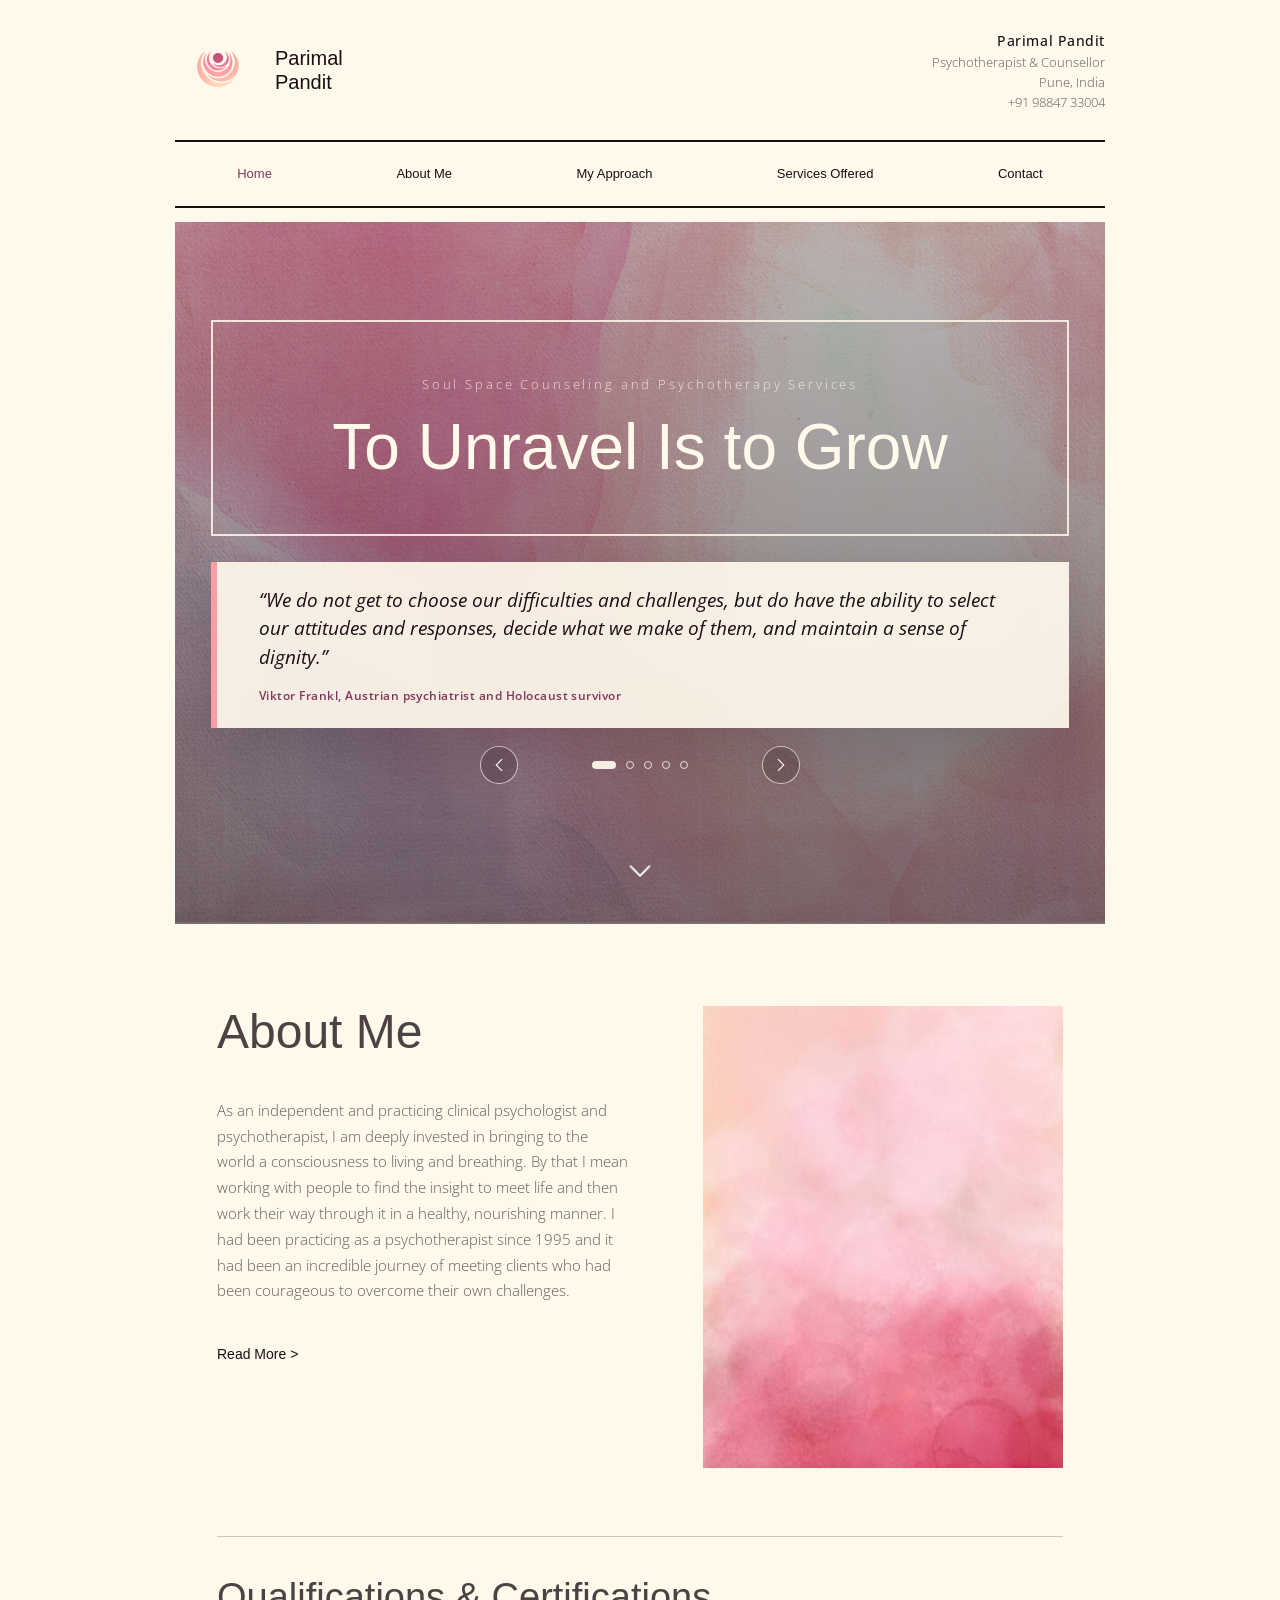
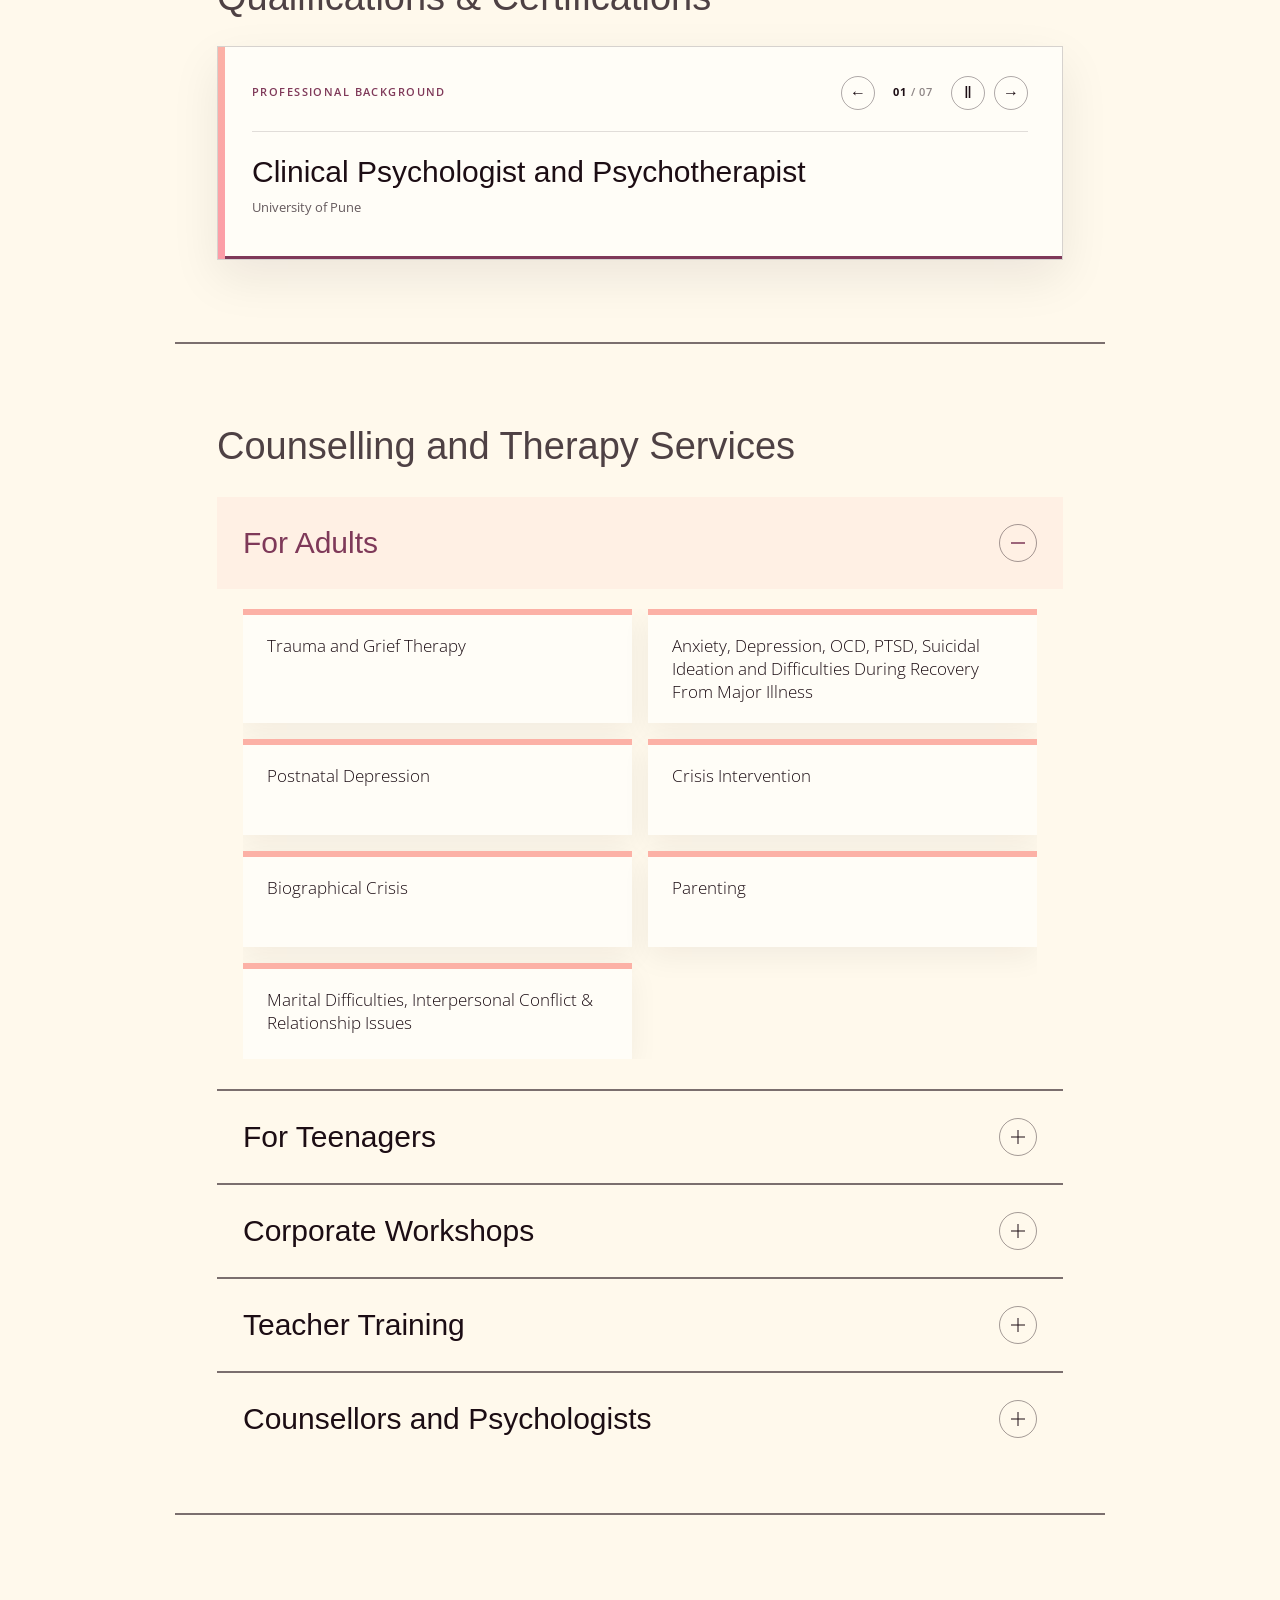
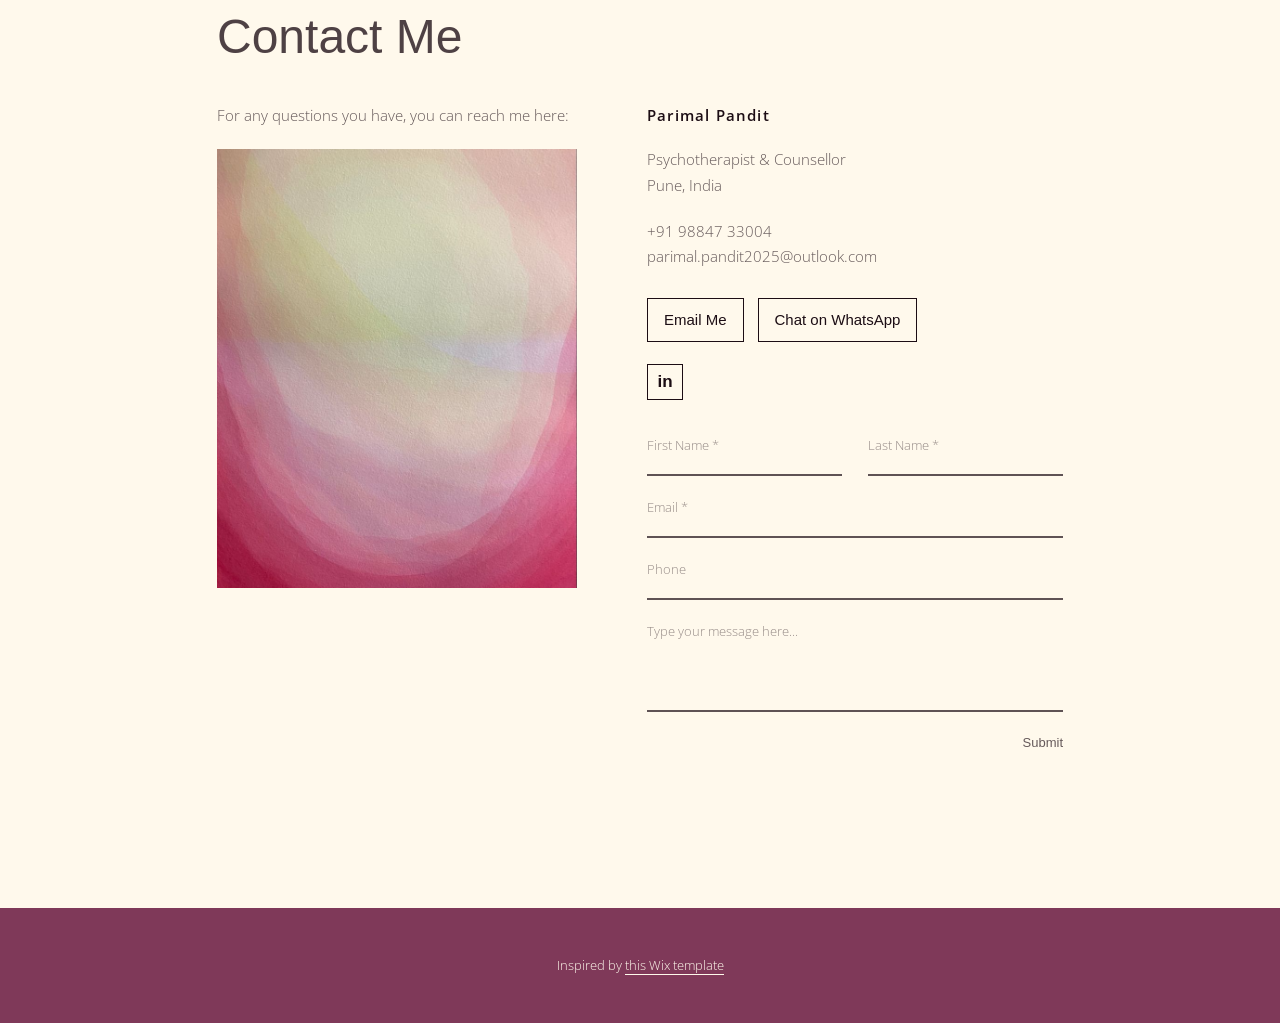
<file: index.html>
<!doctype html>
<html lang="en">
  <head>
    <meta charset="utf-8">
    <meta name="viewport" content="width=device-width, initial-scale=1">
    <title>Parimal Pandit | Psychotherapist &amp; Counsellor</title>
    <meta name="description" content="Personal website for psychotherapist and counsellor Parimal Pandit.">
    <link rel="icon" type="image/png" href="assets/logo.png">
    <link rel="stylesheet" href="styles.css?v=quote-card-refinement">
  </head>
  <body>
    <header class="site-header site-shell">
      <div class="brand-row">
        <a class="brand-link" href="index.html" aria-label="Parimal Pandit home">
          <img class="brand-logo" src="assets/logo.png" alt="Parimal Pandit logo">
          <span class="brand-name"><span>Parimal</span><span>Pandit</span></span>
        </a>
        <address class="header-contact">
          <strong>Parimal Pandit</strong>
          Psychotherapist &amp; Counsellor<br>
          Pune, India<br>
          +91 98847 33004
        </address>
      </div>
      <div class="nav-wrap">
        <button class="menu-toggle" type="button" aria-label="Toggle navigation" aria-expanded="false"><span></span></button>
        <nav class="main-nav" aria-label="Main navigation">
          <a class="active" href="index.html">Home</a>
          <a href="about.html">About Me</a>
          <a href="approach.html">My Approach</a>
          <a href="services.html">Services Offered</a>
          <a href="contact.html">Contact</a>
        </nav>
      </div>
    </header>

    <main class="site-shell">
      <section class="hero" style="--hero-image: url('assets/personal_paintings/pink_painting_2.png');">
        <div class="hero-content">
          <div class="hero-frame">
            <div>
              <div class="eyebrow">Soul Space Counseling and Psychotherapy Services</div>
              <h1>To Unravel Is to Grow</h1>
            </div>
          </div>

          <div class="quote-carousel" data-quote-carousel role="region" aria-roledescription="carousel" aria-label="Reflections on healing and personal growth">
            <div class="quote-card" aria-live="polite" aria-atomic="true">
              <blockquote>
                <p data-quote-text>“We do not get to choose our difficulties and challenges, but do have the ability to select our attitudes and responses, decide what we make of them, and maintain a sense of dignity.”</p>
                <footer data-quote-author>Viktor Frankl, Austrian psychiatrist and Holocaust survivor</footer>
              </blockquote>
            </div>
            <div class="quote-carousel-controls">
              <button class="quote-chevron" type="button" data-quote-previous aria-label="Previous quote">
                <img src="assets/left-arrow.png" alt="">
              </button>
              <div class="quote-dots" aria-label="Choose a quote">
                <button class="quote-dot is-active" type="button" data-quote-index="0" aria-label="Show quote 1" aria-current="true"></button>
                <button class="quote-dot" type="button" data-quote-index="1" aria-label="Show quote 2"></button>
                <button class="quote-dot" type="button" data-quote-index="2" aria-label="Show quote 3"></button>
                <button class="quote-dot" type="button" data-quote-index="3" aria-label="Show quote 4"></button>
                <button class="quote-dot" type="button" data-quote-index="4" aria-label="Show quote 5"></button>
              </div>
              <button class="quote-chevron" type="button" data-quote-next aria-label="Next quote">
                <img src="assets/right-arrow.png" alt="">
              </button>
            </div>
          </div>
        </div>
        <button class="scroll-arrow" type="button" aria-label="Scroll to About Me">
          <img src="assets/down-arrow.png" alt="">
        </button>
      </section>

      <section class="section fade-section" id="about-preview">
        <div class="two-column">
          <div>
            <h2 class="section-title">About Me</h2>
            <p>As an independent and practicing clinical psychologist and psychotherapist, I am deeply invested in bringing to the world a consciousness to living and breathing. By that I mean working with people to find the insight to meet life and then work their way through it in a healthy, nourishing manner. I had been practicing as a psychotherapist since 1995 and it had been an incredible journey of meeting clients who had been courageous to overcome their own challenges.</p>
            <a class="link-more" href="about.html">Read More &gt;</a>
          </div>
          <img class="portrait" src="assets/waldorf3.jpg" alt="Soft Waldorf artwork in blush and berry tones">
        </div>

        <div class="credentials" aria-labelledby="credentials-title">
          <div class="credentials-heading">
            <h3 id="credentials-title">Qualifications &amp; Certifications</h3>
          </div>
          <div class="credentials-carousel-wrap">
            <div class="credential-carousel" data-credential-carousel role="region" aria-roledescription="carousel" aria-label="Qualifications and certifications">
              <div class="credential-carousel-topline">
                <span class="credential-carousel-label">Professional Background</span>
                <div class="credential-carousel-controls">
                  <button type="button" data-carousel-previous aria-label="Previous certification">&larr;</button>
                  <span class="credential-carousel-count" aria-hidden="true"><b data-carousel-index>01</b> / 07</span>
                  <button type="button" data-carousel-toggle aria-label="Pause automatic rotation">Ⅱ</button>
                  <button type="button" data-carousel-next aria-label="Next certification">&rarr;</button>
                </div>
              </div>
              <article class="credential-carousel-slide" aria-live="polite" aria-atomic="true">
                <strong data-carousel-title>Clinical Psychologist and Psychotherapist</strong>
                <span data-carousel-issuer>University of Pune</span>
              </article>
              <div class="credential-carousel-progress" aria-hidden="true"><span></span></div>
            </div>
          </div>
        </div>
      </section>

      <section class="section fade-section" id="services-preview">
        <div class="alternate-services">
          <h2>Counselling and Therapy Services</h2>
          <div class="service-accordions">
            <details class="service-accordion is-expanded" open>
              <summary>
                <span class="service-accordion-title">For Adults</span>
                <span class="service-accordion-icon" aria-hidden="true"></span>
              </summary>
              <div class="service-accordion-panel">
                <div class="service-tile-grid">
                  <a class="service-tile" href="services.html#trauma">Trauma and Grief Therapy</a>
                  <a class="service-tile" href="services.html#anxiety">Anxiety, Depression, OCD, PTSD, Suicidal Ideation and Difficulties During Recovery From Major Illness</a>
                  <a class="service-tile" href="services.html#depression">Postnatal Depression</a>
                  <a class="service-tile" href="services.html#trauma">Crisis Intervention</a>
                  <a class="service-tile" href="services.html#depression">Biographical Crisis</a>
                  <a class="service-tile" href="services.html#parenting">Parenting</a>
                  <a class="service-tile" href="services.html#relationships">Marital Difficulties, Interpersonal Conflict &amp; Relationship Issues</a>
                </div>
              </div>
            </details>

            <details class="service-accordion">
              <summary>
                <span class="service-accordion-title">For Teenagers</span>
                <span class="service-accordion-icon" aria-hidden="true"></span>
              </summary>
              <div class="service-accordion-panel">
                <div class="service-tile-grid">
                  <a class="service-tile" href="services.html#adolescent">Social and Interpersonal Anxiety, Aggression and Anger Management</a>
                  <a class="service-tile" href="services.html#adolescent">Exam Worries and Stress</a>
                  <a class="service-tile" href="services.html#trauma">Trauma and Separation</a>
                  <a class="service-tile" href="services.html#adolescent">School Refusal</a>
                  <a class="service-tile" href="services.html#adolescent">Group Work in Schools</a>
                </div>
              </div>
            </details>

            <details class="service-accordion">
              <summary>
                <span class="service-accordion-title">Corporate Workshops</span>
                <span class="service-accordion-icon" aria-hidden="true"></span>
              </summary>
              <div class="service-accordion-panel">
                <div class="service-tile-grid">
                  <a class="service-tile" href="contact.html">Stress Management</a>
                  <a class="service-tile" href="contact.html">Work-life Balance</a>
                  <a class="service-tile" href="contact.html">Parenting</a>
                  <a class="service-tile" href="contact.html">Crisis Management</a>
                  <a class="service-tile" href="contact.html">Mental Health Awareness</a>
                </div>
              </div>
            </details>

            <details class="service-accordion">
              <summary>
                <span class="service-accordion-title">Teacher Training</span>
                <span class="service-accordion-icon" aria-hidden="true"></span>
              </summary>
              <div class="service-accordion-panel">
                <div class="service-tile-grid">
                  <a class="service-tile" href="contact.html">Training in Trauma-informed Pedagogy</a>
                  <a class="service-tile" href="contact.html">Listening &amp; Communication Modules</a>
                  <a class="service-tile" href="contact.html">Identifying Mental Health Needs</a>
                  <a class="service-tile" href="contact.html">Empowering Teachers for Crisis and Emergency Management</a>
                  <a class="service-tile" href="contact.html">Parent Workshops</a>
                  <a class="service-tile" href="contact.html">Crisis Management</a>
                </div>
              </div>
            </details>

            <details class="service-accordion">
              <summary>
                <span class="service-accordion-title">Counsellors and Psychologists</span>
                <span class="service-accordion-icon" aria-hidden="true"></span>
              </summary>
              <div class="service-accordion-panel">
                <div class="service-tile-grid">
                  <a class="service-tile" href="contact.html">Mentorship for Counsellors and Psychologists</a>
                </div>
              </div>
            </details>
          </div>
        </div>
      </section>

      <section class="section contact-section fade-section">
        <h2 class="section-title">Contact Me</h2>
        <div class="contact-block">
          <div>
            <p>For any questions you have, you can reach me here:</p>
            <img class="contact-image" src="assets/waldorf1.jpg" alt="Soft Waldorf artwork in pink and cream">
          </div>
          <div class="contact-details">
            <strong>Parimal Pandit</strong>
            <p>Psychotherapist &amp; Counsellor<br>Pune, India</p>
            <p>+91 98847 33004<br>parimal.pandit2025@outlook.com</p>
            <div class="contact-actions">
              <a class="contact-action" href="mailto:parimal.pandit2025@outlook.com">Email Me</a>
              <a class="contact-action" href="https://wa.me/919884733004" target="_blank" rel="noopener">Chat on WhatsApp</a>
            </div>
            <div class="social-links" aria-label="Social links">
              <a class="social-link" href="https://www.linkedin.com/in/parimal-pandit/" target="_blank" rel="noopener" aria-label="LinkedIn">in</a>
            </div>
            <div class="placeholder-form" aria-label="Contact form placeholder">
              <div class="form-row">
                <div class="field">First Name *</div>
                <div class="field">Last Name *</div>
              </div>
              <div class="field">Email *</div>
              <div class="field">Phone</div>
              <div class="field message-field">Type your message here...</div>
              <span class="submit-note">Submit</span>
            </div>
          </div>
        </div>
      </section>
    </main>

    <footer class="site-footer">Inspired by <a href="https://www.wix.com/website-template/view/html/2077?originUrl=https%3A%2F%2Fwww.wix.com%2Fwebsite%2Ftemplates%3Fcriteria%3DCounselling%2BProfessional%26page%3D2&amp;tpClick=view_button&amp;esi=bfe57ac5-c9e4-4054-bc89-b9bd204e4004" target="_blank" rel="noopener">this Wix template</a></footer>
    <script src="script.js?v=quote-auto-rotation"></script>
  </body>
</html>
</file>
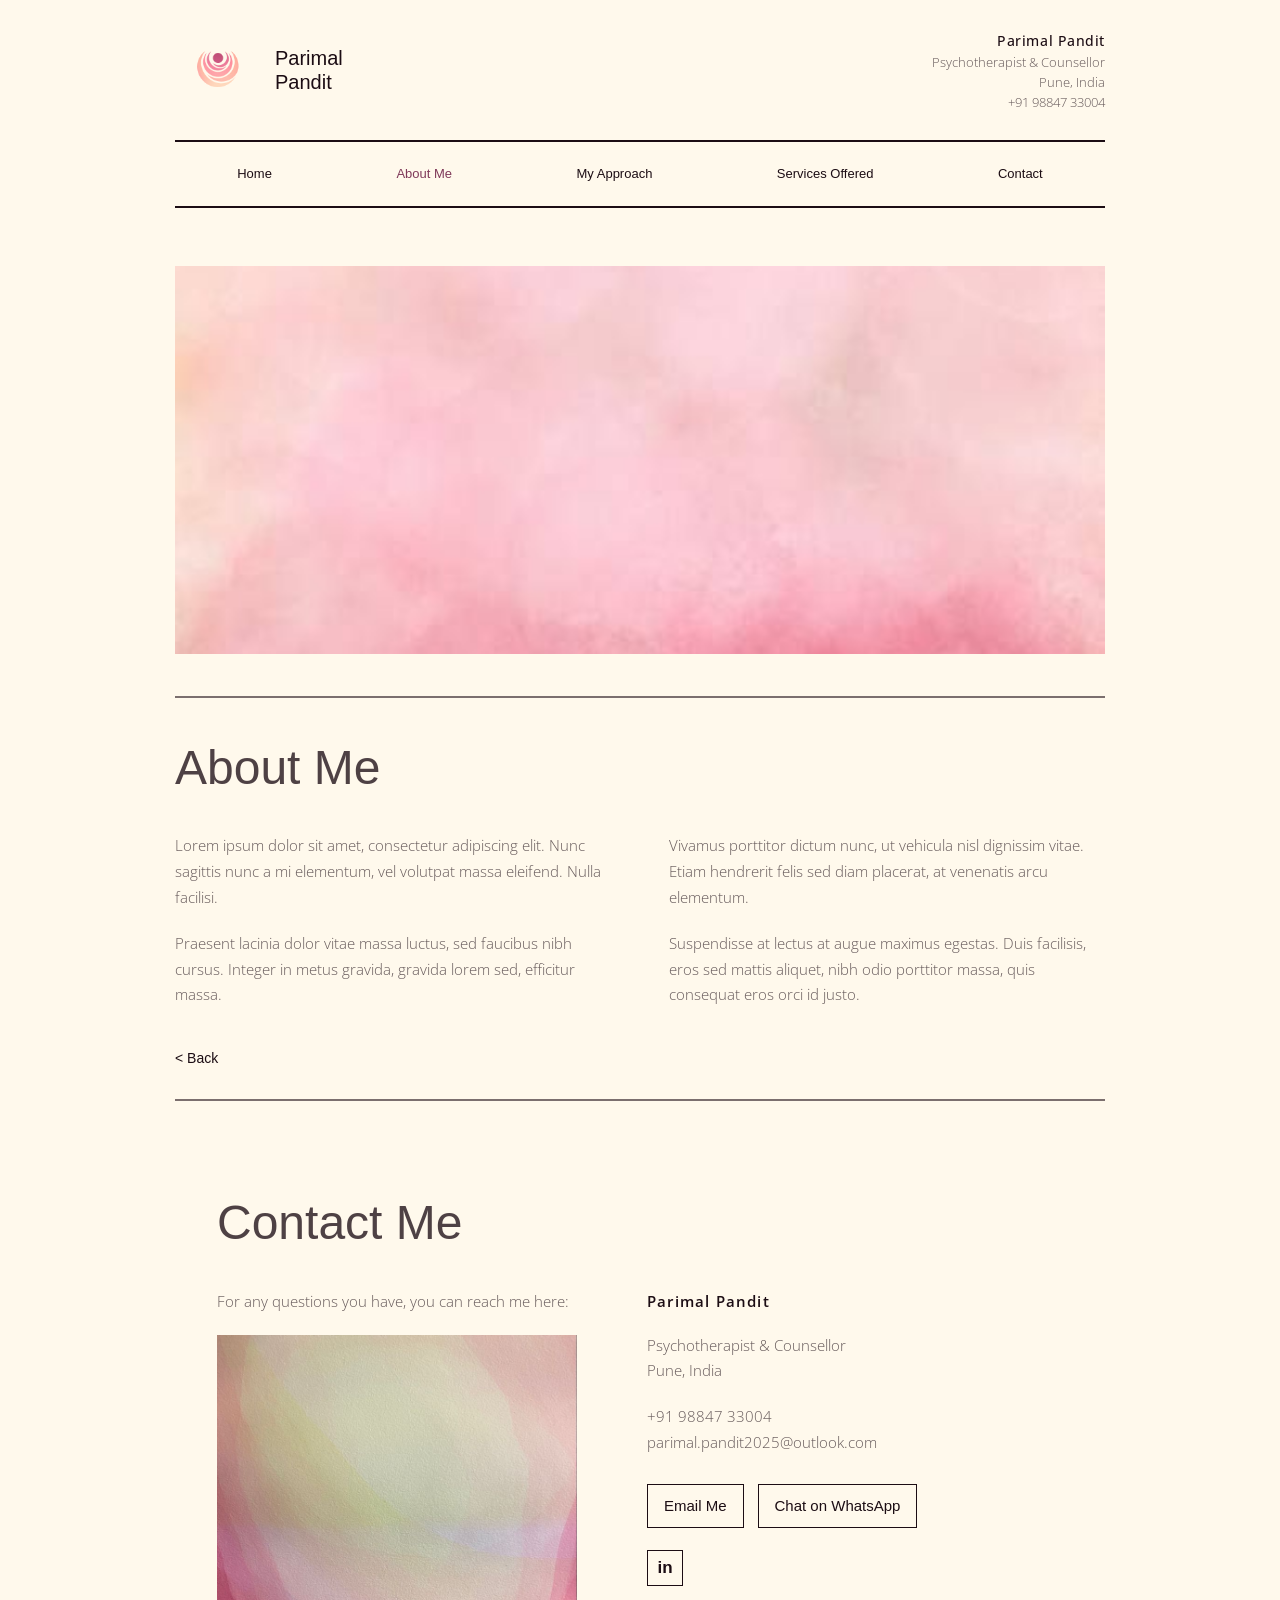
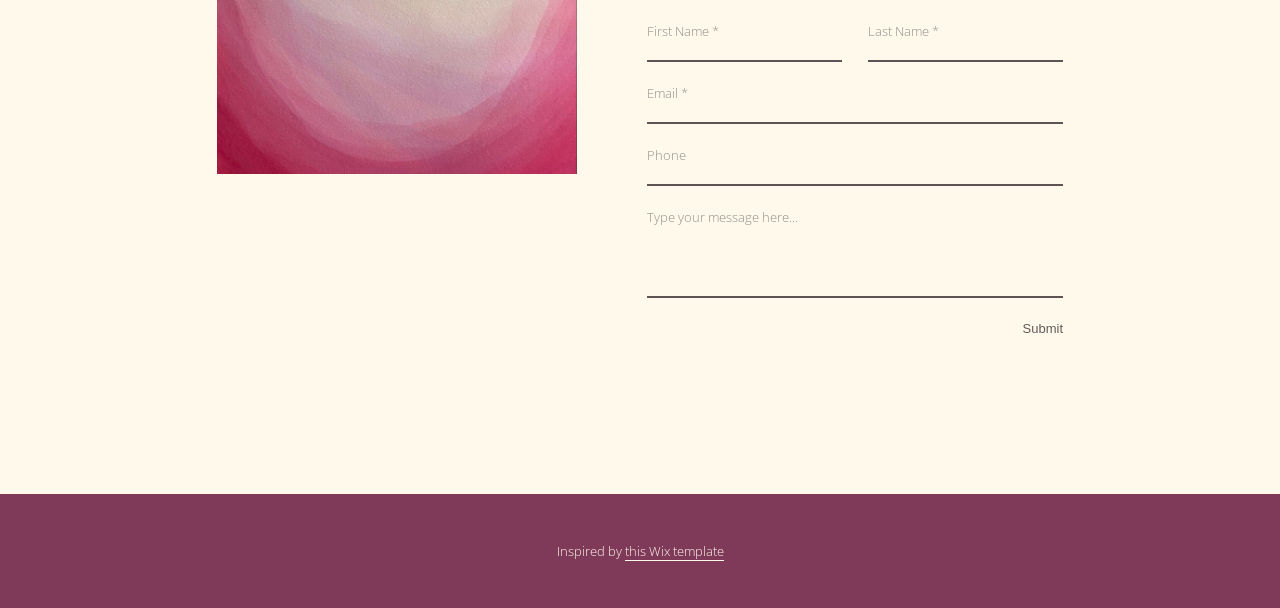
<file: about.html>
<!doctype html>
<html lang="en">
  <head>
    <meta charset="utf-8">
    <meta name="viewport" content="width=device-width, initial-scale=1">
    <title>About Me | Parimal Pandit</title>
    <meta name="description" content="About psychotherapist and counsellor Parimal Pandit.">
    <link rel="icon" type="image/png" href="assets/logo.png">
    <link rel="stylesheet" href="styles.css">
  </head>
  <body>
    <header class="site-header site-shell">
      <div class="brand-row">
        <a class="brand-link" href="index.html" aria-label="Parimal Pandit home">
          <img class="brand-logo" src="assets/logo.png" alt="Parimal Pandit logo">
          <span class="brand-name"><span>Parimal</span><span>Pandit</span></span>
        </a>
        <address class="header-contact">
          <strong>Parimal Pandit</strong>
          Psychotherapist &amp; Counsellor<br>
          Pune, India<br>
          +91 98847 33004
        </address>
      </div>
      <div class="nav-wrap">
        <button class="menu-toggle" type="button" aria-label="Toggle navigation" aria-expanded="false"><span></span></button>
        <nav class="main-nav" aria-label="Main navigation">
          <a href="index.html">Home</a>
          <a class="active" href="about.html">About Me</a>
          <a href="approach.html">My Approach</a>
          <a href="services.html">Services Offered</a>
          <a href="contact.html">Contact</a>
        </nav>
      </div>
    </header>

    <main class="site-shell">
      <section class="page-hero fade-section">
        <img class="wide-image" src="assets/waldorf3.jpg" alt="Soft Waldorf artwork in blush and berry tones">
        <h1 class="section-title page-title">About Me</h1>
        <div class="text-columns">
          <div>
            <p>Lorem ipsum dolor sit amet, consectetur adipiscing elit. Nunc sagittis nunc a mi elementum, vel volutpat massa eleifend. Nulla facilisi.</p>
            <p>Praesent lacinia dolor vitae massa luctus, sed faucibus nibh cursus. Integer in metus gravida, gravida lorem sed, efficitur massa.</p>
            <a class="back-link" href="index.html">&lt; Back</a>
          </div>
          <div>
            <p>Vivamus porttitor dictum nunc, ut vehicula nisl dignissim vitae. Etiam hendrerit felis sed diam placerat, at venenatis arcu elementum.</p>
            <p>Suspendisse at lectus at augue maximus egestas. Duis facilisis, eros sed mattis aliquet, nibh odio porttitor massa, quis consequat eros orci id justo.</p>
          </div>
        </div>
      </section>

      <section class="section contact-section fade-section">
        <h2 class="section-title">Contact Me</h2>
        <div class="contact-block">
          <div>
            <p>For any questions you have, you can reach me here:</p>
            <img class="contact-image" src="assets/waldorf1.jpg" alt="Soft Waldorf artwork in cream and pink">
          </div>
          <div class="contact-details">
            <strong>Parimal Pandit</strong>
            <p>Psychotherapist &amp; Counsellor<br>Pune, India</p>
            <p>+91 98847 33004<br>parimal.pandit2025@outlook.com</p>
            <div class="contact-actions">
              <a class="contact-action" href="mailto:parimal.pandit2025@outlook.com">Email Me</a>
              <a class="contact-action" href="https://wa.me/919884733004" target="_blank" rel="noopener">Chat on WhatsApp</a>
            </div>
            <div class="social-links" aria-label="Social links">
              <a class="social-link" href="https://www.linkedin.com/in/parimal-pandit/" target="_blank" rel="noopener" aria-label="LinkedIn">in</a>
            </div>
            <div class="placeholder-form" aria-label="Contact form placeholder">
              <div class="form-row">
                <div class="field">First Name *</div>
                <div class="field">Last Name *</div>
              </div>
              <div class="field">Email *</div>
              <div class="field">Phone</div>
              <div class="field message-field">Type your message here...</div>
              <span class="submit-note">Submit</span>
            </div>
          </div>
        </div>
      </section>
    </main>

    <footer class="site-footer">Inspired by <a href="https://www.wix.com/website-template/view/html/2077?originUrl=https%3A%2F%2Fwww.wix.com%2Fwebsite%2Ftemplates%3Fcriteria%3DCounselling%2BProfessional%26page%3D2&amp;tpClick=view_button&amp;esi=bfe57ac5-c9e4-4054-bc89-b9bd204e4004" target="_blank" rel="noopener">this Wix template</a></footer>
    <script src="script.js"></script>
  </body>
</html>
</file>
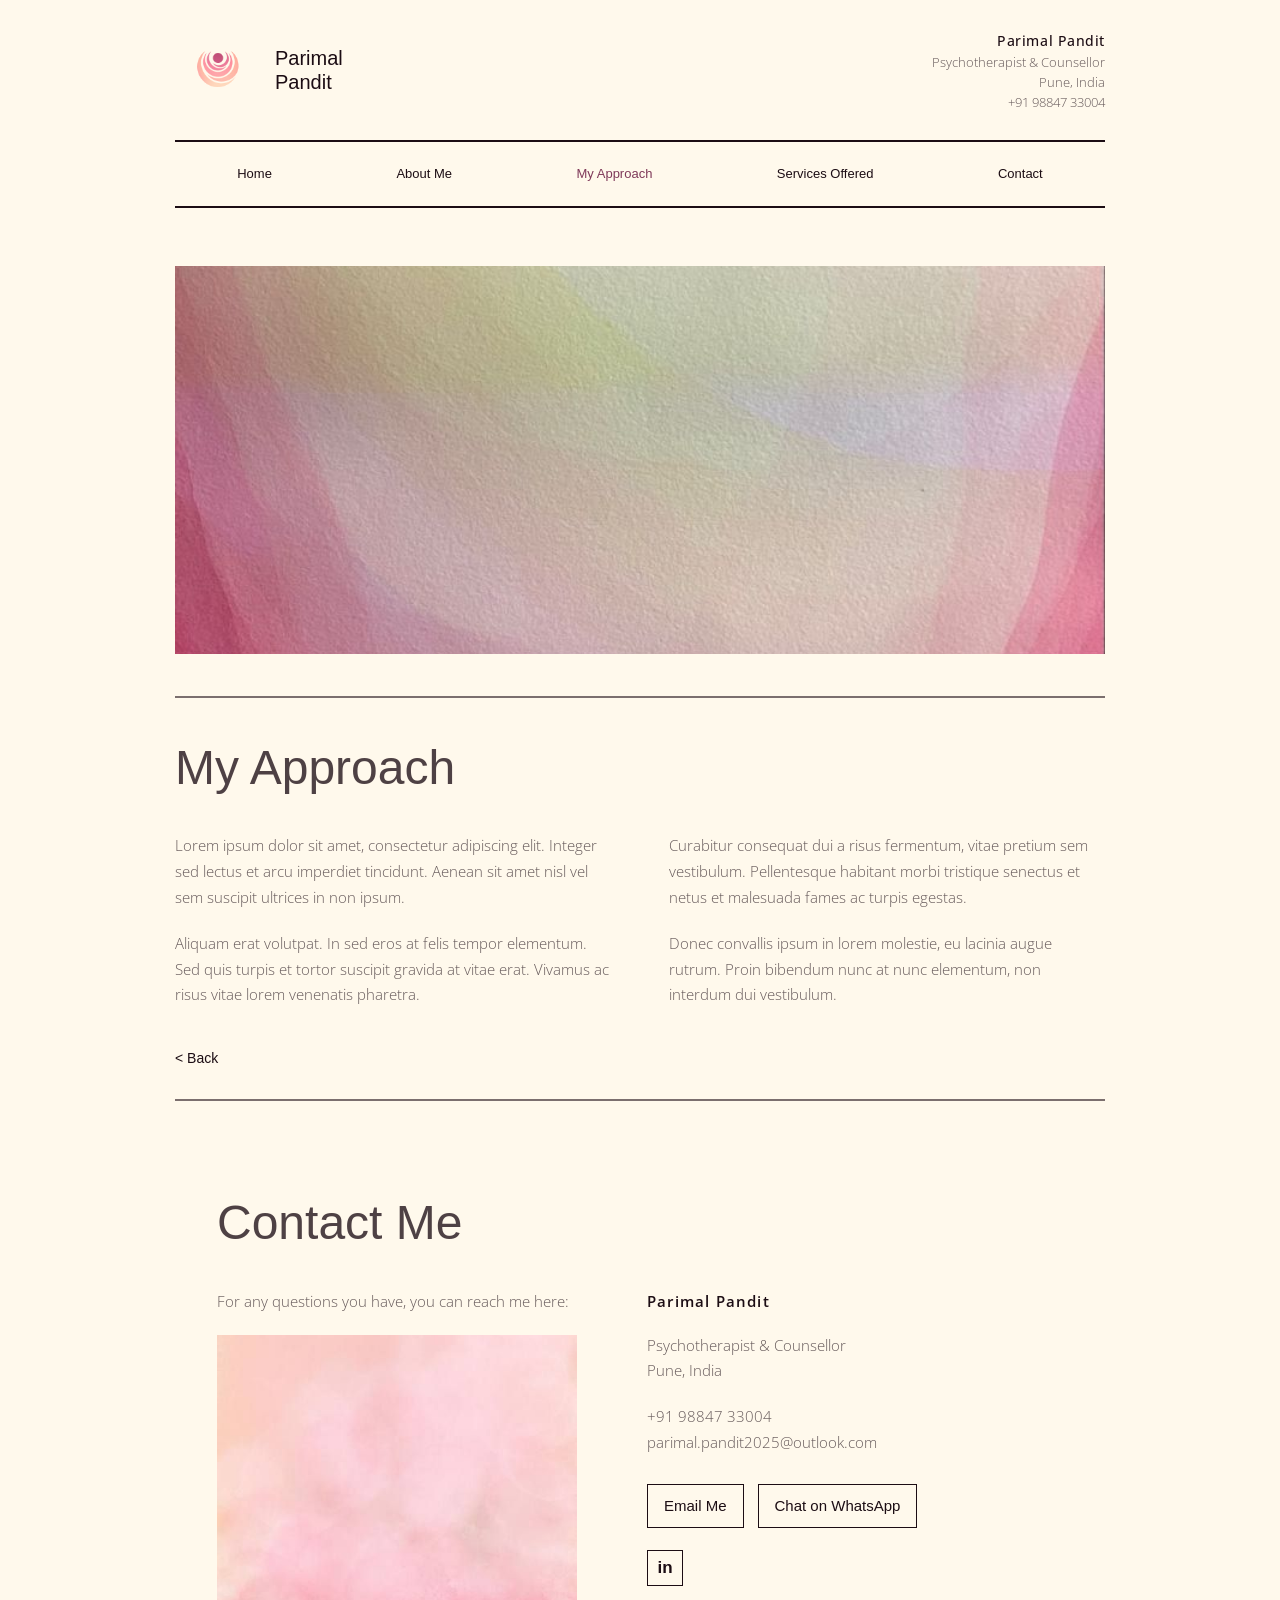
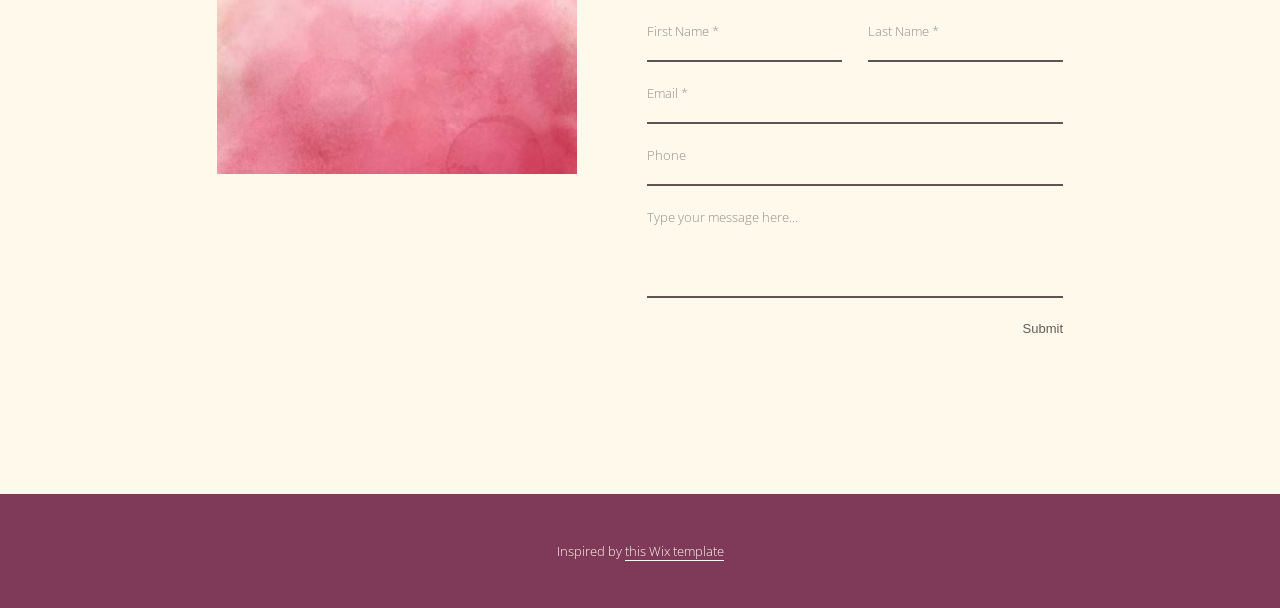
<file: approach.html>
<!doctype html>
<html lang="en">
  <head>
    <meta charset="utf-8">
    <meta name="viewport" content="width=device-width, initial-scale=1">
    <title>My Approach | Parimal Pandit</title>
    <meta name="description" content="Parimal Pandit's counselling and psychotherapy approach.">
    <link rel="icon" type="image/png" href="assets/logo.png">
    <link rel="stylesheet" href="styles.css">
  </head>
  <body>
    <header class="site-header site-shell">
      <div class="brand-row">
        <a class="brand-link" href="index.html" aria-label="Parimal Pandit home">
          <img class="brand-logo" src="assets/logo.png" alt="Parimal Pandit logo">
          <span class="brand-name"><span>Parimal</span><span>Pandit</span></span>
        </a>
        <address class="header-contact">
          <strong>Parimal Pandit</strong>
          Psychotherapist &amp; Counsellor<br>
          Pune, India<br>
          +91 98847 33004
        </address>
      </div>
      <div class="nav-wrap">
        <button class="menu-toggle" type="button" aria-label="Toggle navigation" aria-expanded="false"><span></span></button>
        <nav class="main-nav" aria-label="Main navigation">
          <a href="index.html">Home</a>
          <a href="about.html">About Me</a>
          <a class="active" href="approach.html">My Approach</a>
          <a href="services.html">Services Offered</a>
          <a href="contact.html">Contact</a>
        </nav>
      </div>
    </header>

    <main class="site-shell">
      <section class="page-hero fade-section">
        <img class="wide-image" src="assets/waldorf1.jpg" alt="Soft Waldorf artwork in blush tones">
        <h1 class="section-title page-title">My Approach</h1>
        <div class="text-columns">
          <div>
            <p>Lorem ipsum dolor sit amet, consectetur adipiscing elit. Integer sed lectus et arcu imperdiet tincidunt. Aenean sit amet nisl vel sem suscipit ultrices in non ipsum.</p>
            <p>Aliquam erat volutpat. In sed eros at felis tempor elementum. Sed quis turpis et tortor suscipit gravida at vitae erat. Vivamus ac risus vitae lorem venenatis pharetra.</p>
            <a class="back-link" href="index.html">&lt; Back</a>
          </div>
          <div>
            <p>Curabitur consequat dui a risus fermentum, vitae pretium sem vestibulum. Pellentesque habitant morbi tristique senectus et netus et malesuada fames ac turpis egestas.</p>
            <p>Donec convallis ipsum in lorem molestie, eu lacinia augue rutrum. Proin bibendum nunc at nunc elementum, non interdum dui vestibulum.</p>
          </div>
        </div>
      </section>

      <section class="section contact-section fade-section">
        <h2 class="section-title">Contact Me</h2>
        <div class="contact-block">
          <div>
            <p>For any questions you have, you can reach me here:</p>
            <img class="contact-image" src="assets/waldorf3.jpg" alt="Soft Waldorf artwork in pink and berry">
          </div>
          <div class="contact-details">
            <strong>Parimal Pandit</strong>
            <p>Psychotherapist &amp; Counsellor<br>Pune, India</p>
            <p>+91 98847 33004<br>parimal.pandit2025@outlook.com</p>
            <div class="contact-actions">
              <a class="contact-action" href="mailto:parimal.pandit2025@outlook.com">Email Me</a>
              <a class="contact-action" href="https://wa.me/919884733004" target="_blank" rel="noopener">Chat on WhatsApp</a>
            </div>
            <div class="social-links" aria-label="Social links">
              <a class="social-link" href="https://www.linkedin.com/in/parimal-pandit/" target="_blank" rel="noopener" aria-label="LinkedIn">in</a>
            </div>
            <div class="placeholder-form" aria-label="Contact form placeholder">
              <div class="form-row">
                <div class="field">First Name *</div>
                <div class="field">Last Name *</div>
              </div>
              <div class="field">Email *</div>
              <div class="field">Phone</div>
              <div class="field message-field">Type your message here...</div>
              <span class="submit-note">Submit</span>
            </div>
          </div>
        </div>
      </section>
    </main>

    <footer class="site-footer">Inspired by <a href="https://www.wix.com/website-template/view/html/2077?originUrl=https%3A%2F%2Fwww.wix.com%2Fwebsite%2Ftemplates%3Fcriteria%3DCounselling%2BProfessional%26page%3D2&amp;tpClick=view_button&amp;esi=bfe57ac5-c9e4-4054-bc89-b9bd204e4004" target="_blank" rel="noopener">this Wix template</a></footer>
    <script src="script.js"></script>
  </body>
</html>
</file>
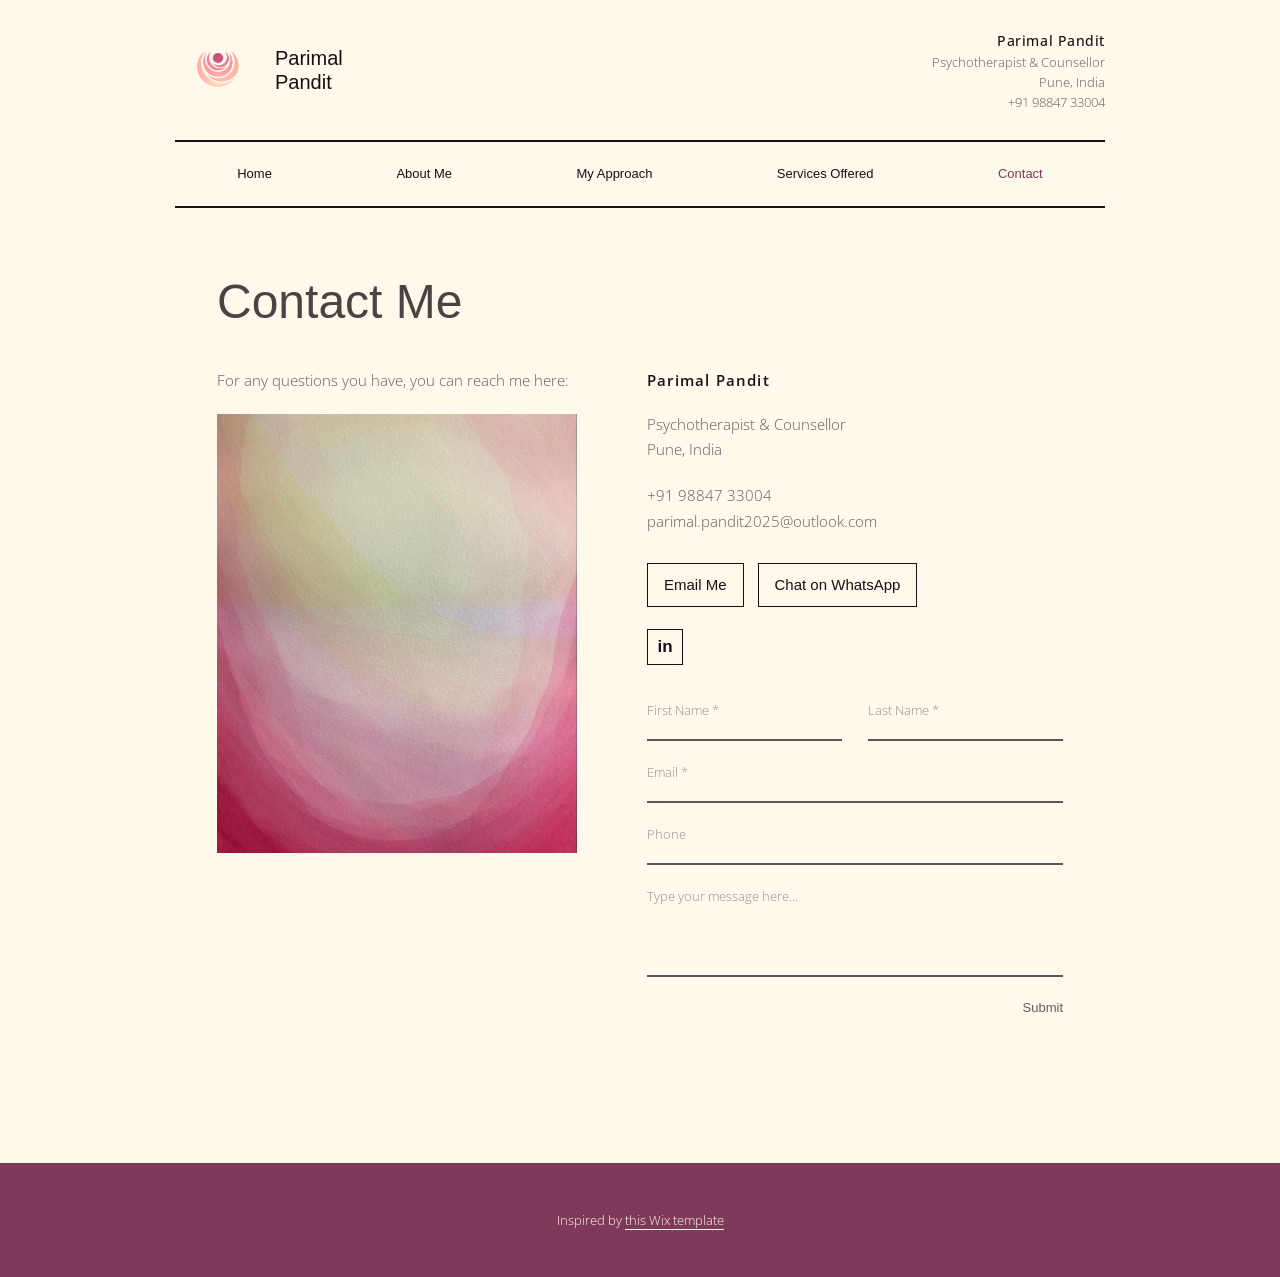
<file: contact.html>
<!doctype html>
<html lang="en">
  <head>
    <meta charset="utf-8">
    <meta name="viewport" content="width=device-width, initial-scale=1">
    <title>Contact | Parimal Pandit</title>
    <meta name="description" content="Contact Parimal Pandit for counselling and psychotherapy.">
    <link rel="icon" type="image/png" href="assets/logo.png">
    <link rel="stylesheet" href="styles.css">
  </head>
  <body>
    <header class="site-header site-shell">
      <div class="brand-row">
        <a class="brand-link" href="index.html" aria-label="Parimal Pandit home">
          <img class="brand-logo" src="assets/logo.png" alt="Parimal Pandit logo">
          <span class="brand-name"><span>Parimal</span><span>Pandit</span></span>
        </a>
        <address class="header-contact">
          <strong>Parimal Pandit</strong>
          Psychotherapist &amp; Counsellor<br>
          Pune, India<br>
          +91 98847 33004
        </address>
      </div>
      <div class="nav-wrap">
        <button class="menu-toggle" type="button" aria-label="Toggle navigation" aria-expanded="false"><span></span></button>
        <nav class="main-nav" aria-label="Main navigation">
          <a href="index.html">Home</a>
          <a href="about.html">About Me</a>
          <a href="approach.html">My Approach</a>
          <a href="services.html">Services Offered</a>
          <a class="active" href="contact.html">Contact</a>
        </nav>
      </div>
    </header>

    <main class="site-shell">
      <section class="page-content fade-section">
        <h1 class="section-title">Contact Me</h1>
        <div class="contact-block">
          <div>
            <p>For any questions you have, you can reach me here:</p>
            <img class="contact-image" src="assets/waldorf1.jpg" alt="Soft Waldorf artwork in cream and pink">
          </div>
          <div class="contact-details">
            <strong>Parimal Pandit</strong>
            <p>Psychotherapist &amp; Counsellor<br>Pune, India</p>
            <p>+91 98847 33004<br>parimal.pandit2025@outlook.com</p>
            <div class="contact-actions">
              <a class="contact-action" href="mailto:parimal.pandit2025@outlook.com">Email Me</a>
              <a class="contact-action" href="https://wa.me/919884733004" target="_blank" rel="noopener">Chat on WhatsApp</a>
            </div>
            <div class="social-links" aria-label="Social links">
              <a class="social-link" href="https://www.linkedin.com/in/parimal-pandit/" target="_blank" rel="noopener" aria-label="LinkedIn">in</a>
            </div>
            <div class="placeholder-form" aria-label="Contact form placeholder">
              <div class="form-row">
                <div class="field">First Name *</div>
                <div class="field">Last Name *</div>
              </div>
              <div class="field">Email *</div>
              <div class="field">Phone</div>
              <div class="field message-field">Type your message here...</div>
              <span class="submit-note">Submit</span>
            </div>
          </div>
        </div>
      </section>
    </main>

    <footer class="site-footer">Inspired by <a href="https://www.wix.com/website-template/view/html/2077?originUrl=https%3A%2F%2Fwww.wix.com%2Fwebsite%2Ftemplates%3Fcriteria%3DCounselling%2BProfessional%26page%3D2&amp;tpClick=view_button&amp;esi=bfe57ac5-c9e4-4054-bc89-b9bd204e4004" target="_blank" rel="noopener">this Wix template</a></footer>
    <script src="script.js"></script>
  </body>
</html>
</file>
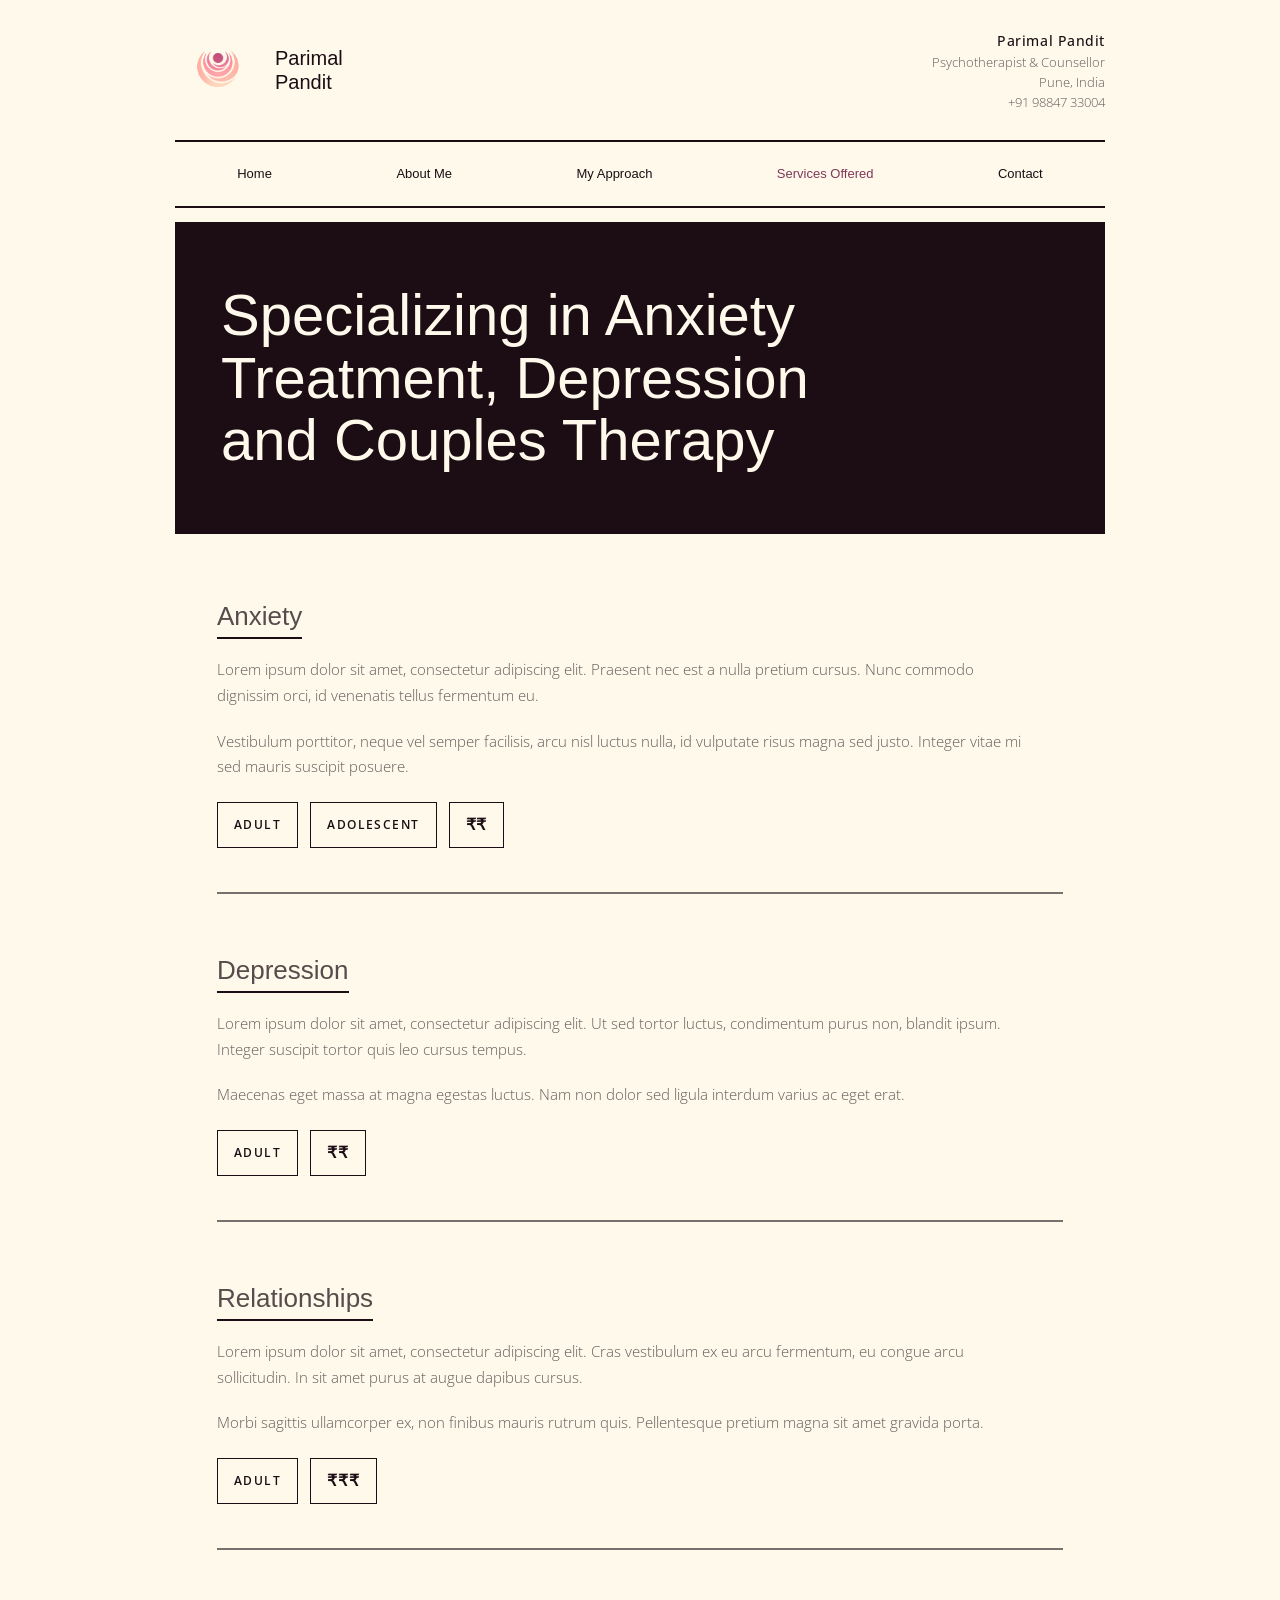
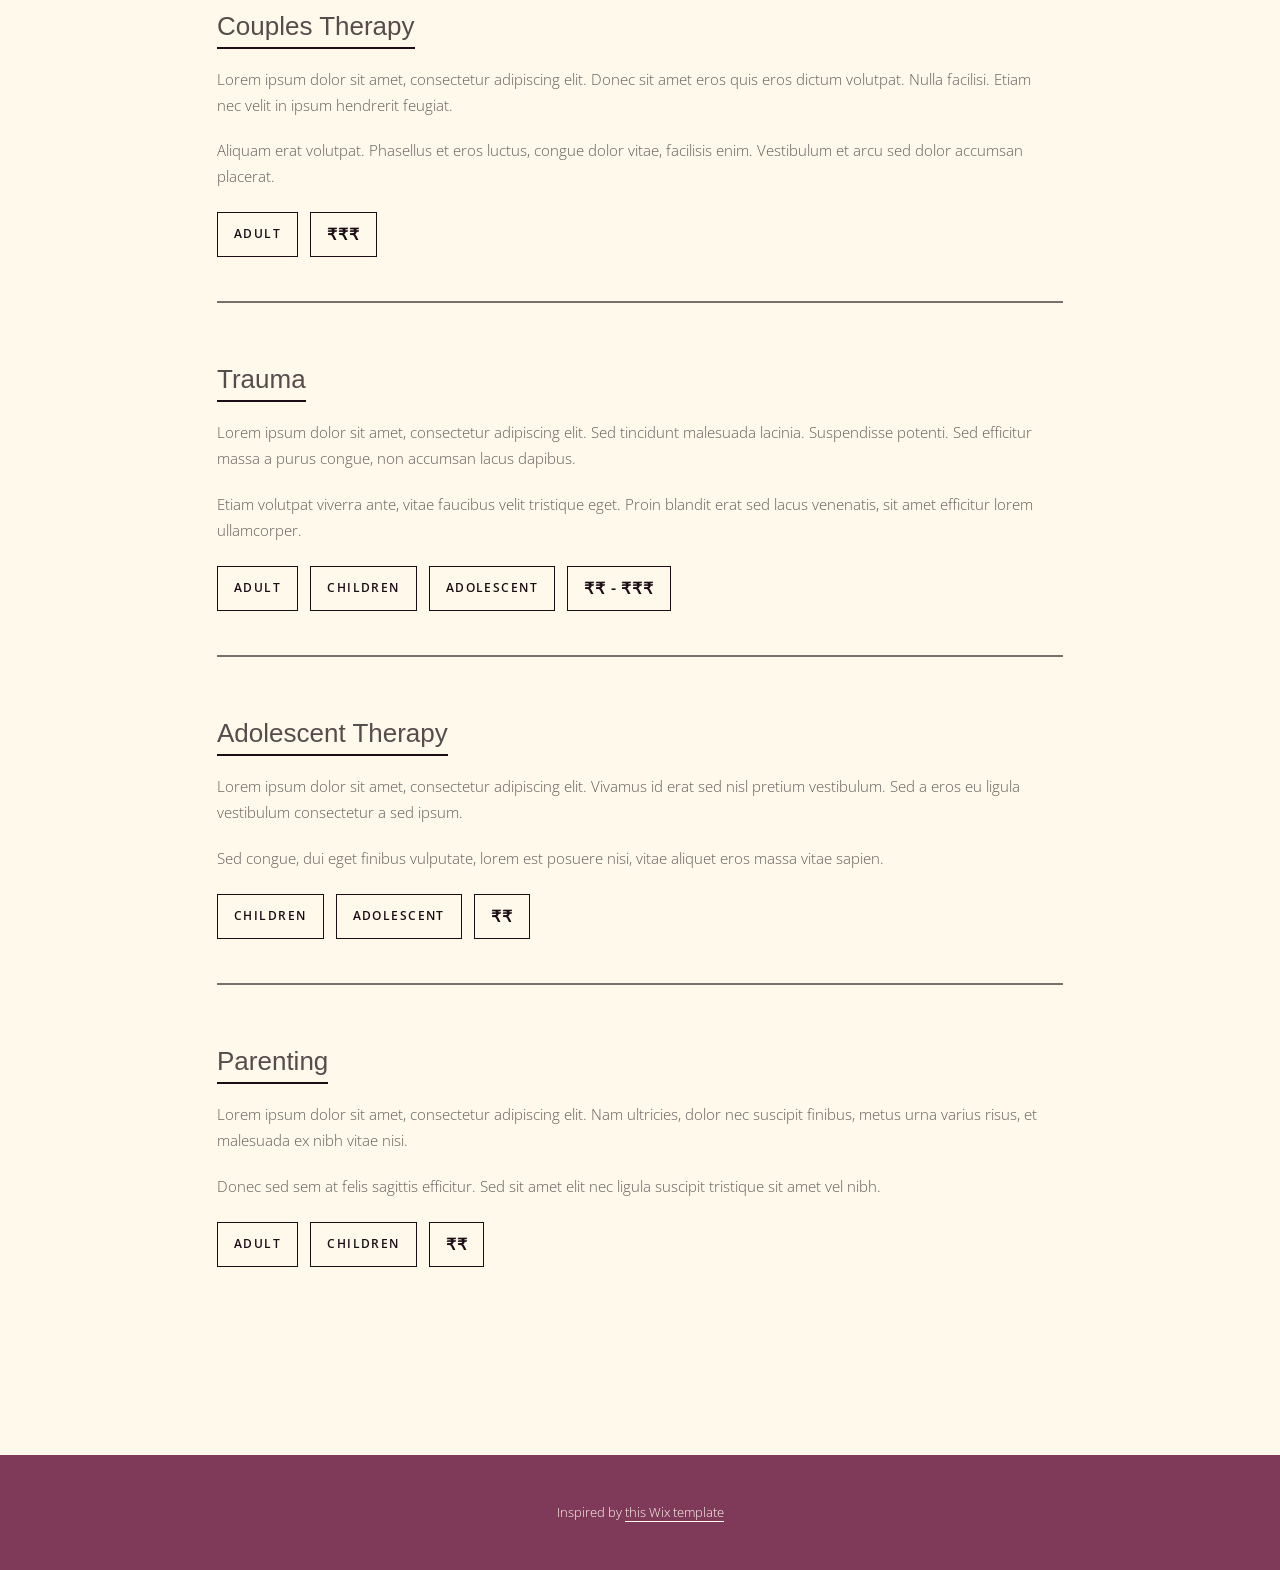
<file: services.html>
<!doctype html>
<html lang="en">
  <head>
    <meta charset="utf-8">
    <meta name="viewport" content="width=device-width, initial-scale=1">
    <title>Services Offered | Parimal Pandit</title>
    <meta name="description" content="Counselling and psychotherapy services offered by Parimal Pandit.">
    <link rel="icon" type="image/png" href="assets/logo.png">
    <link rel="stylesheet" href="styles.css">
  </head>
  <body>
    <header class="site-header site-shell">
      <div class="brand-row">
        <a class="brand-link" href="index.html" aria-label="Parimal Pandit home">
          <img class="brand-logo" src="assets/logo.png" alt="Parimal Pandit logo">
          <span class="brand-name"><span>Parimal</span><span>Pandit</span></span>
        </a>
        <address class="header-contact">
          <strong>Parimal Pandit</strong>
          Psychotherapist &amp; Counsellor<br>
          Pune, India<br>
          +91 98847 33004
        </address>
      </div>
      <div class="nav-wrap">
        <button class="menu-toggle" type="button" aria-label="Toggle navigation" aria-expanded="false"><span></span></button>
        <nav class="main-nav" aria-label="Main navigation">
          <a href="index.html">Home</a>
          <a href="about.html">About Me</a>
          <a href="approach.html">My Approach</a>
          <a class="active" href="services.html">Services Offered</a>
          <a href="contact.html">Contact</a>
        </nav>
      </div>
    </header>

    <main class="site-shell">
      <section class="banner fade-section">
        <h1>Specializing in Anxiety Treatment, Depression and Couples Therapy</h1>
      </section>

      <section class="page-content fade-section">
        <div class="service-list">
          <article class="service-detail" id="anxiety">
            <h2>Anxiety</h2>
            <p>Lorem ipsum dolor sit amet, consectetur adipiscing elit. Praesent nec est a nulla pretium cursus. Nunc commodo dignissim orci, id venenatis tellus fermentum eu.</p>
            <p>Vestibulum porttitor, neque vel semper facilisis, arcu nisl luctus nulla, id vulputate risus magna sed justo. Integer vitae mi sed mauris suscipit posuere.</p>
            <div class="meta-row">
              <span class="tag">Adult</span>
              <span class="tag">Adolescent</span>
              <span class="price">₹₹</span>
            </div>
          </article>
          <article class="service-detail" id="depression">
            <h2>Depression</h2>
            <p>Lorem ipsum dolor sit amet, consectetur adipiscing elit. Ut sed tortor luctus, condimentum purus non, blandit ipsum. Integer suscipit tortor quis leo cursus tempus.</p>
            <p>Maecenas eget massa at magna egestas luctus. Nam non dolor sed ligula interdum varius ac eget erat.</p>
            <div class="meta-row">
              <span class="tag">Adult</span>
              <span class="price">₹₹</span>
            </div>
          </article>
          <article class="service-detail" id="relationships">
            <h2>Relationships</h2>
            <p>Lorem ipsum dolor sit amet, consectetur adipiscing elit. Cras vestibulum ex eu arcu fermentum, eu congue arcu sollicitudin. In sit amet purus at augue dapibus cursus.</p>
            <p>Morbi sagittis ullamcorper ex, non finibus mauris rutrum quis. Pellentesque pretium magna sit amet gravida porta.</p>
            <div class="meta-row">
              <span class="tag">Adult</span>
              <span class="price">₹₹₹</span>
            </div>
          </article>
          <article class="service-detail" id="couples">
            <h2>Couples Therapy</h2>
            <p>Lorem ipsum dolor sit amet, consectetur adipiscing elit. Donec sit amet eros quis eros dictum volutpat. Nulla facilisi. Etiam nec velit in ipsum hendrerit feugiat.</p>
            <p>Aliquam erat volutpat. Phasellus et eros luctus, congue dolor vitae, facilisis enim. Vestibulum et arcu sed dolor accumsan placerat.</p>
            <div class="meta-row">
              <span class="tag">Adult</span>
              <span class="price">₹₹₹</span>
            </div>
          </article>
          <article class="service-detail" id="trauma">
            <h2>Trauma</h2>
            <p>Lorem ipsum dolor sit amet, consectetur adipiscing elit. Sed tincidunt malesuada lacinia. Suspendisse potenti. Sed efficitur massa a purus congue, non accumsan lacus dapibus.</p>
            <p>Etiam volutpat viverra ante, vitae faucibus velit tristique eget. Proin blandit erat sed lacus venenatis, sit amet efficitur lorem ullamcorper.</p>
            <div class="meta-row">
              <span class="tag">Adult</span>
              <span class="tag">Children</span>
              <span class="tag">Adolescent</span>
              <span class="price">₹₹ - ₹₹₹</span>
            </div>
          </article>
          <article class="service-detail" id="adolescent">
            <h2>Adolescent Therapy</h2>
            <p>Lorem ipsum dolor sit amet, consectetur adipiscing elit. Vivamus id erat sed nisl pretium vestibulum. Sed a eros eu ligula vestibulum consectetur a sed ipsum.</p>
            <p>Sed congue, dui eget finibus vulputate, lorem est posuere nisi, vitae aliquet eros massa vitae sapien.</p>
            <div class="meta-row">
              <span class="tag">Children</span>
              <span class="tag">Adolescent</span>
              <span class="price">₹₹</span>
            </div>
          </article>
          <article class="service-detail" id="parenting">
            <h2>Parenting</h2>
            <p>Lorem ipsum dolor sit amet, consectetur adipiscing elit. Nam ultricies, dolor nec suscipit finibus, metus urna varius risus, et malesuada ex nibh vitae nisi.</p>
            <p>Donec sed sem at felis sagittis efficitur. Sed sit amet elit nec ligula suscipit tristique sit amet vel nibh.</p>
            <div class="meta-row">
              <span class="tag">Adult</span>
              <span class="tag">Children</span>
              <span class="price">₹₹</span>
            </div>
          </article>
        </div>
      </section>
    </main>

    <footer class="site-footer">Inspired by <a href="https://www.wix.com/website-template/view/html/2077?originUrl=https%3A%2F%2Fwww.wix.com%2Fwebsite%2Ftemplates%3Fcriteria%3DCounselling%2BProfessional%26page%3D2&amp;tpClick=view_button&amp;esi=bfe57ac5-c9e4-4054-bc89-b9bd204e4004" target="_blank" rel="noopener">this Wix template</a></footer>
    <script src="script.js"></script>
  </body>
</html>
</file>
<file: styles.css>
@import url("https://fonts.googleapis.com/css2?family=Open+Sans:wght@300;400;600;700&display=swap");

:root {
  --heading-font: Futura, "Futura PT", "Avenir Next", Avenir, Montserrat, sans-serif;
  --body-font: "Open Sans", "Helvetica Neue", Arial, sans-serif;
}

:root {
  --coffee-bean: #1c0d14;
  --vintage-berry: #7f3959;
  --cotton-candy: #fc9ca7;
  --powder-blush: #fcb1a6;
  --almond-silk: #ffdccc;
  --floral-white: #fff9ec;
  --paper: #fffdf7;
  --line: rgba(28, 13, 20, 0.58);
  --muted: rgba(28, 13, 20, 0.68);
  --shadow: 0 18px 46px rgba(28, 13, 20, 0.08);
}

* {
  box-sizing: border-box;
}

html {
  scroll-behavior: smooth;
}

body {
  margin: 0;
  background: var(--floral-white);
  color: var(--coffee-bean);
  font-family: var(--body-font);
  font-size: 15px;
  font-weight: 300;
  line-height: 1.72;
}

body.menu-open {
  overflow: hidden;
}

img {
  display: block;
  max-width: 100%;
}

a {
  color: inherit;
  text-decoration: none;
}

p {
  margin: 0 0 20px;
  color: var(--muted);
  font-weight: 300;
}

.site-shell {
  width: min(930px, calc(100% - 36px));
  margin: 0 auto;
}

.site-header {
  padding-top: 28px;
}

.brand-row {
  display: flex;
  align-items: center;
  justify-content: space-between;
  gap: 28px;
  padding-bottom: 26px;
}

.brand-link {
  display: inline-flex;
  align-items: center;
  gap: 14px;
}

.brand-logo {
  width: 86px;
  height: 86px;
  object-fit: contain;
}

.brand-name {
  display: grid;
  gap: 2px;
  font-family: var(--heading-font);
  font-size: 20px;
  font-weight: 300;
  line-height: 1.08;
  letter-spacing: 0;
}

.header-contact {
  text-align: right;
  color: var(--muted);
  font-size: 13px;
  font-style: normal;
  line-height: 1.55;
}

.header-contact strong {
  display: block;
  color: var(--coffee-bean);
  font-size: 14px;
  font-weight: 500;
  letter-spacing: 0.04em;
}

.nav-wrap {
  border-top: 2px solid var(--coffee-bean);
  border-bottom: 2px solid var(--coffee-bean);
  position: relative;
}

.menu-toggle {
  display: none;
  width: 44px;
  height: 44px;
  margin: 0 auto;
  border: 0;
  background: transparent;
  color: var(--coffee-bean);
  cursor: pointer;
}

.menu-toggle span,
.menu-toggle::before,
.menu-toggle::after {
  display: block;
  width: 22px;
  height: 2px;
  margin: 5px auto;
  content: "";
  background: currentColor;
  transition: transform 180ms ease, opacity 180ms ease;
}

.menu-open .menu-toggle span {
  opacity: 0;
}

.menu-open .menu-toggle::before {
  transform: translateY(7px) rotate(45deg);
}

.menu-open .menu-toggle::after {
  transform: translateY(-7px) rotate(-45deg);
}

.main-nav {
  display: flex;
  align-items: center;
  justify-content: space-around;
  min-height: 64px;
}

.main-nav a {
  padding: 18px 12px;
  color: var(--coffee-bean);
  font-family: var(--heading-font);
  font-size: 13px;
  font-weight: 300;
  transition: color 180ms ease;
}

.main-nav a:hover,
.main-nav a:focus,
.main-nav a.active {
  color: var(--vintage-berry);
}

.hero {
  margin-top: 14px;
  min-height: 700px;
  display: grid;
  place-items: center;
  position: relative;
  overflow: hidden;
  background: var(--coffee-bean);
  padding: 42px 0 82px;
}

.hero::before {
  position: absolute;
  inset: 0;
  content: "";
  background: linear-gradient(rgba(28, 13, 20, 0.3), rgba(28, 13, 20, 0.58)),
    var(--hero-image) center / cover;
  filter: saturate(0.88);
}

.hero-content {
  position: relative;
  z-index: 1;
  width: min(860px, calc(100% - 72px));
  display: grid;
  gap: 26px;
}

.hero-frame {
  width: 100%;
  min-height: 216px;
  display: grid;
  place-items: center;
  border: 2px solid rgba(255, 249, 236, 0.86);
  color: var(--floral-white);
  text-align: center;
  padding: 40px 24px;
}

.eyebrow {
  margin-bottom: 18px;
  font-size: 13px;
  letter-spacing: 0.22em;
  color: rgba(255, 249, 236, 0.82);
}

h1,
h2,
h3 {
  margin: 0;
  font-family: var(--heading-font);
  font-weight: 300;
  line-height: 1.08;
  letter-spacing: 0;
}

.hero h1 {
  font-size: clamp(44px, 5.3vw, 64px);
  color: var(--floral-white);
}

@media (min-width: 821px) {
  .hero h1 {
    white-space: nowrap;
  }
}

.quote-carousel {
  width: 100%;
  justify-self: center;
}

.quote-card {
  min-height: 164px;
  display: grid;
  align-items: center;
  padding: 24px 42px;
  border-left: 6px solid var(--cotton-candy);
  background: rgba(255, 249, 236, 0.92);
  color: var(--coffee-bean);
  box-shadow: 0 20px 50px rgba(28, 13, 20, 0.18);
  backdrop-filter: blur(4px);
}

.quote-card.is-entering {
  animation: quote-enter 300ms ease both;
}

.quote-card blockquote {
  margin: 0;
}

.quote-card p {
  margin: 0;
  color: var(--coffee-bean);
  font-family: var(--body-font);
  font-size: clamp(16px, 1.6vw, 19px);
  font-style: italic;
  font-weight: 400;
  line-height: 1.5;
}

.quote-card footer {
  margin-top: 16px;
  color: var(--vintage-berry);
  font-size: 12px;
  font-weight: 600;
  letter-spacing: 0.04em;
  line-height: 1.45;
}

.quote-carousel-controls {
  display: grid;
  grid-template-columns: 38px 1fr 38px;
  align-items: center;
  gap: 20px;
  width: min(320px, 100%);
  margin: 18px auto 0;
}

.quote-chevron {
  width: 38px;
  height: 38px;
  display: grid;
  place-items: center;
  padding: 0;
  border: 1px solid rgba(255, 249, 236, 0.72);
  border-radius: 50%;
  background: rgba(28, 13, 20, 0.18);
  cursor: pointer;
  transition: background 180ms ease, border-color 180ms ease, transform 180ms ease;
}

.quote-chevron:hover,
.quote-chevron:focus-visible {
  border-color: var(--floral-white);
  background: rgba(28, 13, 20, 0.48);
  outline: none;
  transform: scale(1.06);
}

.quote-chevron img {
  width: 18px;
  height: 18px;
  object-fit: contain;
  filter: invert(1);
}

.quote-dots {
  display: flex;
  align-items: center;
  justify-content: center;
  gap: 10px;
}

.quote-dot {
  width: 8px;
  height: 8px;
  padding: 0;
  border: 1px solid rgba(255, 249, 236, 0.9);
  border-radius: 50%;
  background: transparent;
  cursor: pointer;
  transition: width 180ms ease, background 180ms ease;
}

.quote-dot.is-active {
  width: 24px;
  border-radius: 999px;
  background: var(--floral-white);
}

@keyframes quote-enter {
  from {
    opacity: 0;
    transform: translateX(10px);
  }
  to {
    opacity: 1;
    transform: translateX(0);
  }
}

.scroll-arrow {
  position: absolute;
  bottom: 26px;
  left: 50%;
  z-index: 1;
  width: 50px;
  height: 50px;
  display: grid;
  place-items: center;
  transform: translateX(-50%);
  border: 0;
  background: transparent;
  cursor: pointer;
}

.scroll-arrow img {
  width: 30px;
  height: 30px;
  object-fit: contain;
  filter: invert(1);
  transition: transform 180ms ease;
}

.scroll-arrow:hover img,
.scroll-arrow:focus-visible img {
  transform: translateY(4px);
}

.scroll-arrow:focus-visible {
  outline: 1px solid var(--floral-white);
  outline-offset: 2px;
}

.section {
  padding: 82px 42px;
  border-top: 2px solid var(--line);
}

#services-preview {
  padding-bottom: 20px;
}

.contact-section {
  margin-top: 28px;
  padding-top: 96px;
}

.section:first-child {
  border-top: 0;
}

.section-title {
  margin-bottom: 40px;
  font-size: clamp(34px, 4vw, 48px);
  color: rgba(28, 13, 20, 0.78);
}

.page-title {
  padding-top: 44px;
  border-top: 2px solid var(--line);
}

.two-column {
  display: grid;
  grid-template-columns: minmax(0, 1fr) minmax(280px, 360px);
  gap: 74px;
  align-items: start;
}

.credentials {
  display: none;
  margin-top: 68px;
  padding-top: 40px;
  border-top: 1px solid rgba(28, 13, 20, 0.22);
}

.credentials-heading {
  margin-bottom: 28px;
}

.credentials-heading h3 {
  max-width: 560px;
  color: rgba(28, 13, 20, 0.78);
  font-size: clamp(27px, 3.4vw, 38px);
}

@media (min-width: 821px) {
  .credentials {
    display: block;
  }

  .credential-carousel {
    position: relative;
    min-height: 214px;
    padding: 29px 34px 34px;
    overflow: hidden;
    border: 1px solid rgba(28, 13, 20, 0.18);
    background: var(--paper);
    box-shadow: var(--shadow);
  }

  .credential-carousel::before {
    position: absolute;
    inset: 0 auto 0 0;
    width: 7px;
    content: "";
    background: linear-gradient(var(--powder-blush), var(--cotton-candy));
  }

  .credential-carousel-topline {
    display: flex;
    align-items: center;
    justify-content: space-between;
    gap: 32px;
    padding-bottom: 21px;
    border-bottom: 1px solid rgba(28, 13, 20, 0.13);
  }

  .credential-carousel-label {
    color: var(--vintage-berry);
    font-size: 11px;
    font-weight: 600;
    letter-spacing: 0.13em;
    text-transform: uppercase;
  }

  .credential-carousel-controls {
    display: flex;
    align-items: center;
    gap: 9px;
  }

  .credential-carousel-controls button {
    width: 34px;
    height: 34px;
    padding: 0;
    border: 1px solid rgba(28, 13, 20, 0.35);
    border-radius: 50%;
    background: transparent;
    color: var(--coffee-bean);
    font-size: 16px;
    line-height: 1;
    cursor: pointer;
    transition: background 180ms ease, border-color 180ms ease, color 180ms ease;
  }

  .credential-carousel-controls button:hover,
  .credential-carousel-controls button:focus-visible {
    border-color: var(--vintage-berry);
    background: var(--vintage-berry);
    color: var(--floral-white);
    outline: none;
  }

  .credential-carousel-count {
    min-width: 58px;
    color: rgba(28, 13, 20, 0.5);
    font-size: 11px;
    font-weight: 600;
    letter-spacing: 0.08em;
    text-align: center;
  }

  .credential-carousel-count b {
    color: var(--coffee-bean);
    font-weight: 700;
  }

  .credential-carousel-slide {
    min-height: 92px;
    display: flex;
    flex-direction: column;
    justify-content: center;
    padding: 22px 0 7px;
  }

  .credential-carousel-slide.is-entering {
    animation: credential-enter 300ms ease both;
  }

  .credential-carousel-slide strong,
  .credential-carousel-slide span {
    display: block;
  }

  .credential-carousel-slide strong {
    max-width: 700px;
    font-family: var(--heading-font);
    font-size: clamp(22px, 2.7vw, 30px);
    font-weight: 300;
    line-height: 1.23;
  }

  .credential-carousel-slide span {
    max-width: 730px;
    margin-top: 8px;
    color: var(--muted);
    font-size: 13px;
    font-weight: 400;
    line-height: 1.5;
  }

  .credential-carousel-progress {
    position: absolute;
    right: 0;
    bottom: 0;
    left: 7px;
    height: 3px;
    background: rgba(28, 13, 20, 0.08);
  }

  .credential-carousel-progress span {
    display: block;
    width: 0;
    height: 100%;
    background: var(--vintage-berry);
  }

  .credential-carousel.is-playing .credential-carousel-progress span {
    animation: credential-progress 6s linear both;
  }

  @keyframes credential-enter {
    from {
      opacity: 0;
      transform: translateX(10px);
    }
    to {
      opacity: 1;
      transform: translateX(0);
    }
  }

  @keyframes credential-progress {
    from { width: 0; }
    to { width: 100%; }
  }
}

.text-columns {
  display: grid;
  grid-template-columns: 1fr 1fr;
  gap: 58px;
}

.portrait,
.wide-image,
.contact-image,
.category-image {
  width: 100%;
  object-fit: cover;
  background: var(--almond-silk);
}

.portrait {
  aspect-ratio: 0.78;
  min-height: 430px;
}

.wide-image {
  aspect-ratio: 2.4;
  margin-bottom: 42px;
}

.link-more,
.back-link {
  display: inline-flex;
  align-items: center;
  margin-top: 18px;
  color: var(--coffee-bean);
  font-family: var(--heading-font);
  font-size: 14px;
  font-weight: 500;
  transition: color 180ms ease;
}

.link-more:hover,
.link-more:focus,
.back-link:hover,
.back-link:focus {
  color: var(--vintage-berry);
}

.service-detail h2 {
  display: inline-block;
  margin-bottom: 18px;
  padding-bottom: 7px;
  border-bottom: 2px solid var(--coffee-bean);
  color: rgba(28, 13, 20, 0.74);
  font-size: 26px;
  font-style: normal;
}

.alternate-services {
  padding-top: 0;
}

.alternate-services h2 {
  margin-bottom: 30px;
  color: rgba(28, 13, 20, 0.78);
  font-size: clamp(28px, 3vw, 38px);
}

.service-accordion {
  --category-accent: var(--powder-blush);
  border-bottom: 2px solid var(--line);
}

.service-accordion:last-child {
  border-bottom: 0;
}

.service-accordion:nth-of-type(even) {
  --category-accent: var(--cotton-candy);
}

.service-accordion summary {
  min-height: 92px;
  display: flex;
  align-items: center;
  justify-content: space-between;
  gap: 32px;
  padding: 22px 26px;
  color: var(--coffee-bean);
  cursor: pointer;
  list-style: none;
  transition: background 180ms ease, color 180ms ease;
}

.service-accordion summary::-webkit-details-marker {
  display: none;
}

.service-accordion summary:hover,
.service-accordion summary:focus-visible,
.service-accordion[open] summary {
  background: rgba(252, 177, 166, 0.13);
  color: var(--vintage-berry);
  outline: none;
}

.service-accordion-title {
  display: grid;
  gap: 6px;
  font-family: var(--heading-font);
  font-size: clamp(21px, 2.6vw, 30px);
  font-weight: 400;
  line-height: 1.2;
}

.service-accordion-icon {
  position: relative;
  width: 38px;
  height: 38px;
  flex: 0 0 38px;
  border: 1px solid rgba(28, 13, 20, 0.4);
  border-radius: 50%;
}

.service-accordion-icon::before,
.service-accordion-icon::after {
  position: absolute;
  top: 50%;
  left: 50%;
  width: 14px;
  height: 1px;
  content: "";
  background: currentColor;
  transform: translate(-50%, -50%);
  transition: transform 180ms ease;
}

.service-accordion-icon::after {
  transform: translate(-50%, -50%) rotate(90deg);
}

.service-accordion.is-expanded .service-accordion-icon::after {
  transform: translate(-50%, -50%) rotate(0deg);
}

.service-accordion-panel {
  display: grid;
  grid-template-rows: 0fr;
  padding: 0 26px;
  overflow: hidden;
  opacity: 0;
  visibility: hidden;
  transition: grid-template-rows 380ms cubic-bezier(0.4, 0, 0.2, 1), opacity 220ms ease, padding 380ms cubic-bezier(0.4, 0, 0.2, 1), visibility 0s linear 380ms;
}

.service-accordion.is-expanded .service-accordion-panel {
  grid-template-rows: 1fr;
  padding-top: 20px;
  padding-bottom: 30px;
  opacity: 1;
  visibility: visible;
  transition-delay: 0s;
}

.service-tile-grid {
  display: grid;
  grid-template-columns: repeat(2, 1fr);
  gap: 16px;
  min-height: 0;
  overflow: hidden;
}

.service-tile {
  min-height: 96px;
  padding: 20px 24px;
  border-top: 6px solid var(--category-accent);
  background: var(--paper);
  color: var(--coffee-bean);
  font-weight: 300;
  font-size: 17px;
  line-height: 1.34;
  box-shadow: 0 10px 28px rgba(28, 13, 20, 0.055);
  transition: border-color 180ms ease, color 180ms ease, transform 180ms ease;
}

.service-tile:hover,
.service-tile:focus {
  border-top-color: var(--vintage-berry);
  color: var(--vintage-berry);
  transform: translateY(-2px);
}

.page-hero {
  margin-top: 58px;
}

.banner {
  margin-top: 14px;
  padding: 62px 46px;
  background: var(--coffee-bean);
  color: var(--floral-white);
}

.banner h1 {
  max-width: 620px;
  font-size: clamp(38px, 5vw, 58px);
}

.page-content {
  padding: 68px 42px 72px;
}

.service-list {
  display: grid;
  gap: 62px;
}

.service-detail {
  border-bottom: 2px solid var(--line);
  padding-bottom: 44px;
}

.service-detail:last-child {
  border-bottom: 0;
}

.service-detail p {
  max-width: 820px;
}

.meta-row {
  display: flex;
  flex-wrap: wrap;
  gap: 12px;
  margin-top: 22px;
}

.tag,
.price {
  display: inline-flex;
  align-items: center;
  justify-content: center;
  min-height: 38px;
  padding: 8px 16px;
  border: 1px solid var(--coffee-bean);
  color: var(--coffee-bean);
  background: transparent;
  font-weight: 600;
  font-size: 12px;
  letter-spacing: 0.12em;
  text-transform: uppercase;
  transition: background 180ms ease, color 180ms ease, border-color 180ms ease;
}

.price {
  font-size: 16px;
  letter-spacing: 0.05em;
}

.tag:hover,
.tag:focus,
.price:hover,
.price:focus {
  background: var(--coffee-bean);
  border-color: var(--coffee-bean);
  color: var(--floral-white);
}

.contact-block {
  display: grid;
  grid-template-columns: minmax(260px, 360px) 1fr;
  gap: 70px;
}

.contact-image {
  aspect-ratio: 0.82;
}

.contact-details {
  color: var(--muted);
}

.contact-details strong {
  display: block;
  margin-bottom: 18px;
  color: var(--coffee-bean);
  font-weight: 600;
  letter-spacing: 0.08em;
}

.contact-actions {
  display: flex;
  flex-wrap: wrap;
  gap: 14px;
  margin-top: 28px;
}

.contact-action {
  display: inline-flex;
  align-items: center;
  justify-content: center;
  min-height: 42px;
  padding: 8px 16px;
  width: fit-content;
  border: 1px solid var(--coffee-bean);
  color: var(--coffee-bean);
  font-family: var(--heading-font);
  font-weight: 400;
  transition: background 180ms ease, color 180ms ease, border-color 180ms ease;
}

.contact-action:hover,
.contact-action:focus {
  background: var(--coffee-bean);
  color: var(--floral-white);
  border-color: var(--coffee-bean);
}

.social-links {
  display: flex;
  gap: 12px;
  margin-top: 22px;
}

.social-link {
  display: inline-grid;
  width: 36px;
  height: 36px;
  place-items: center;
  border: 1px solid var(--coffee-bean);
  color: var(--coffee-bean);
  font-family: Arial, sans-serif;
  font-size: 17px;
  font-weight: 700;
  line-height: 1;
  transition: background 180ms ease, color 180ms ease, border-color 180ms ease;
}

.social-link:hover,
.social-link:focus {
  background: var(--vintage-berry);
  color: var(--floral-white);
  border-color: var(--vintage-berry);
}

.placeholder-form {
  margin-top: 34px;
  display: grid;
  gap: 20px;
}

.form-row {
  display: grid;
  grid-template-columns: 1fr 1fr;
  gap: 26px;
}

.field {
  min-height: 42px;
  border-bottom: 2px solid rgba(28, 13, 20, 0.7);
  color: rgba(28, 13, 20, 0.46);
  font-size: 13px;
  font-weight: 300;
}

.message-field {
  min-height: 92px;
}

.submit-note {
  justify-self: end;
  color: var(--muted);
  font-family: var(--heading-font);
  font-size: 13px;
  font-weight: 300;
}

.site-footer {
  margin-top: 72px;
  padding: 46px 20px;
  background: var(--vintage-berry);
  color: var(--floral-white);
  text-align: center;
  font-size: 13px;
}

.site-footer a {
  border-bottom: 1px solid currentColor;
}

.fade-section {
  opacity: 0;
  transform: translateY(24px);
  transition: opacity 700ms ease, transform 700ms ease;
}

.fade-section.is-visible {
  opacity: 1;
  transform: translateY(0);
}

@media (prefers-reduced-motion: reduce) {
  html {
    scroll-behavior: auto;
  }

  .fade-section {
    opacity: 1;
    transform: none;
    transition: none;
  }

  .credential-carousel-slide,
  .credential-carousel-progress span,
  .service-accordion-panel,
  .quote-card {
    animation: none !important;
    transition: none !important;
  }
}

@media (max-width: 820px) {
  .brand-row,
  .two-column,
  .text-columns,
  .contact-block {
    grid-template-columns: 1fr;
  }

  .brand-row {
    display: grid;
    justify-items: center;
    text-align: center;
  }

  .header-contact {
    text-align: center;
  }

  .menu-toggle {
    display: block;
  }

  .main-nav {
    display: none;
    min-height: 0;
    padding: 8px 0 18px;
  }

  .menu-open .main-nav {
    display: grid;
  }

  .main-nav a {
    text-align: center;
    padding: 10px 12px;
  }

  .hero {
    min-height: 760px;
    padding-top: 34px;
    padding-bottom: 100px;
  }

  .hero-content {
    width: min(100% - 36px, 680px);
    gap: 22px;
    transform: translateY(-6px);
  }

  .hero-frame {
    min-height: 200px;
  }

  .quote-card {
    min-height: 218px;
    padding: 26px 30px;
  }

  .section,
  .page-content {
    padding-left: 0;
    padding-right: 0;
  }

  .service-tile-grid {
    grid-template-columns: 1fr;
  }

  .service-accordion summary {
    min-height: 80px;
    gap: 18px;
    padding: 20px 16px;
  }

  .service-accordion-panel {
    padding: 0;
  }

  .service-accordion.is-expanded .service-accordion-panel {
    padding-top: 16px;
    padding-bottom: 24px;
  }

  .category-image {
    min-height: 260px;
  }

  .form-row {
    grid-template-columns: 1fr;
  }
}

@media (max-width: 520px) {
  .site-shell {
    width: min(100% - 26px, 930px);
  }

  .site-header {
    padding-top: 18px;
  }

  .brand-logo {
    width: 74px;
    height: 74px;
  }

  .hero {
    min-height: 790px;
    padding-top: 26px;
  }

  .hero-content {
    width: calc(100% - 28px);
  }

  .hero-frame {
    min-height: 188px;
    padding: 30px 18px;
  }

  .eyebrow {
    font-size: 11px;
    letter-spacing: 0.16em;
  }

  .quote-card {
    min-height: 0;
    padding: 22px 24px;
  }

  .quote-card p {
    font-size: 16px;
  }

  .quote-carousel-controls {
    gap: 14px;
  }

  .section {
    padding-top: 58px;
    padding-bottom: 58px;
  }

  #services-preview {
    padding-bottom: 20px;
  }

  .service-tile {
    padding: 24px;
  }
}
</file>
